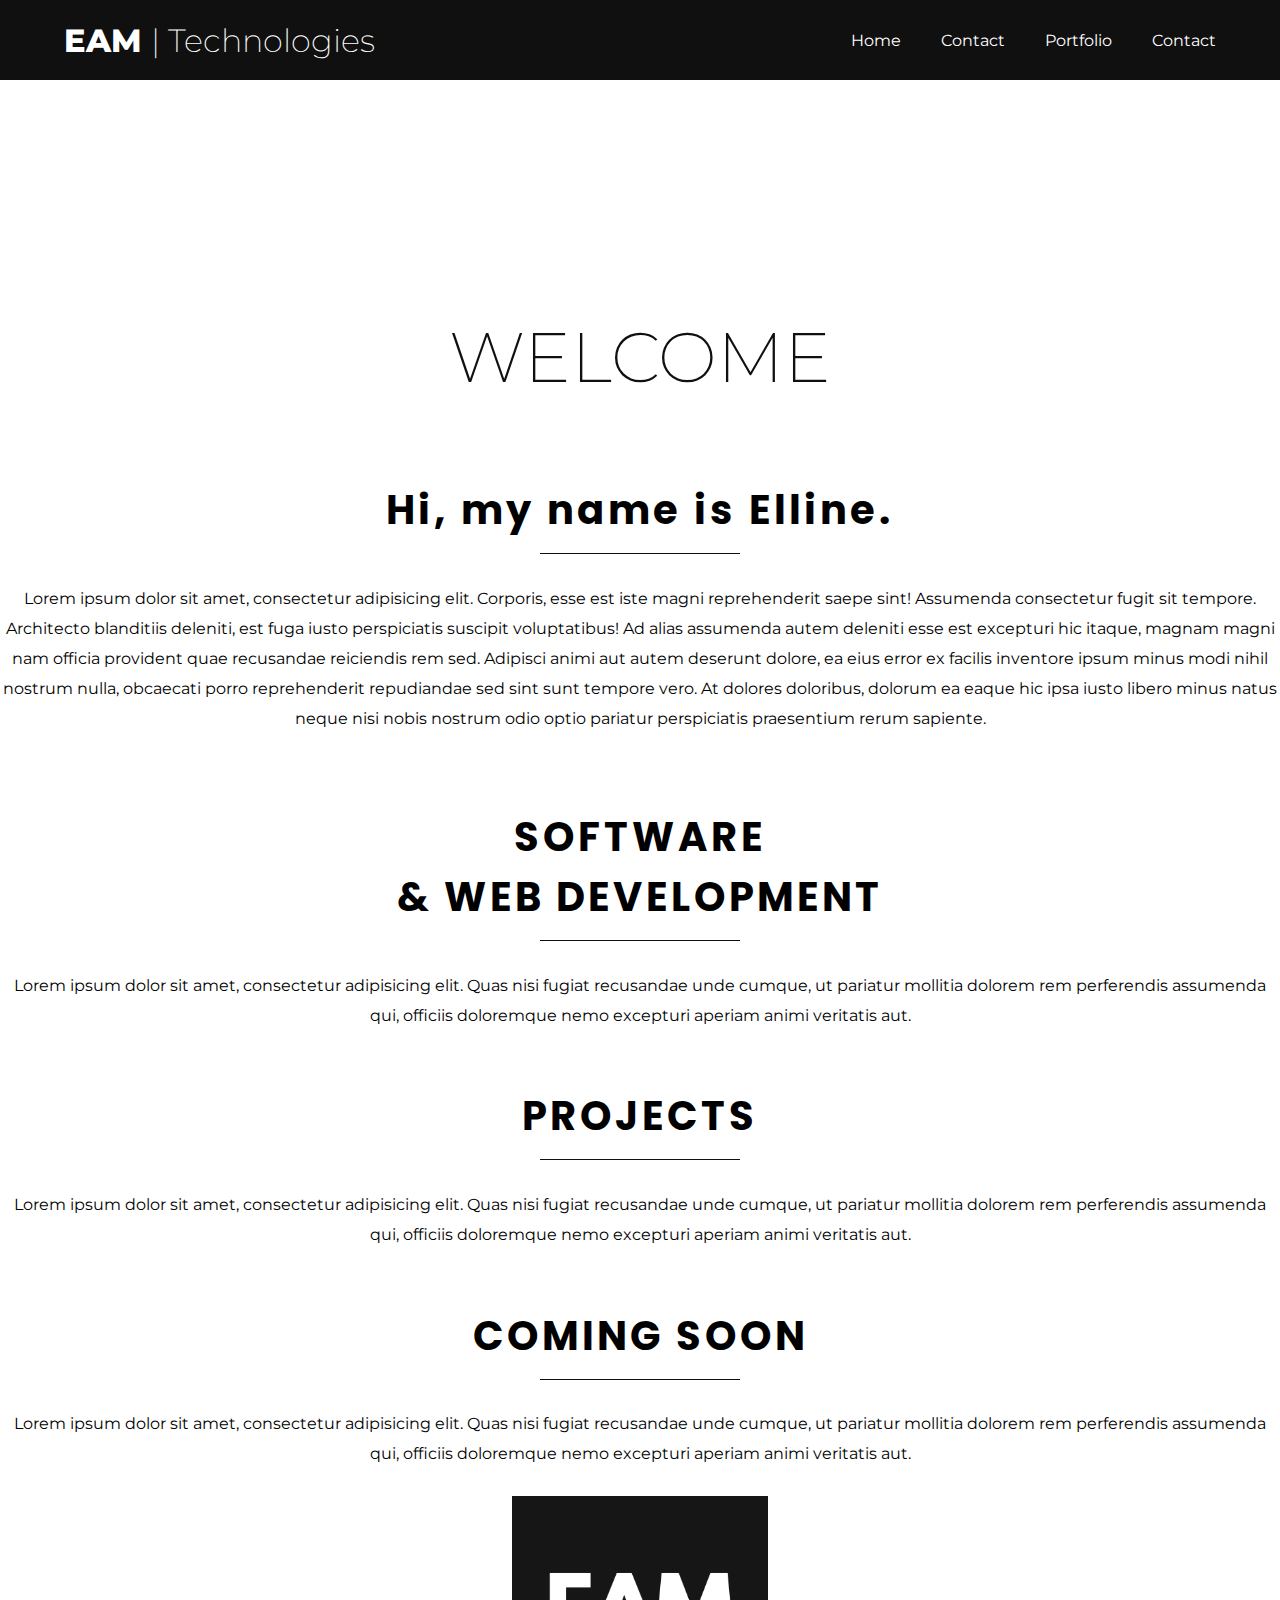
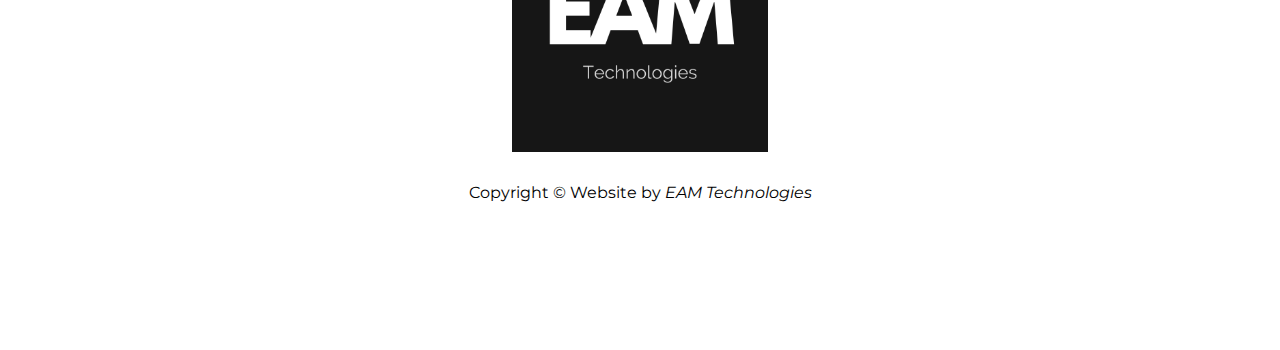
<file: index.html>
<!DOCTYPE html>
<html lang="en">
    <head>
        <meta charset="UTF-8">
        <meta http-equiv="X-UA-Compatible" content="IE=edge">
        <meta name="viewport" content="width=device-width, initial-scale=1.0">
        <link href="https://fonts.googleapis.com/css?family=Montserrat:400,800" rel="stylesheet">
        <link href="https://fonts.googleapis.com/css2?family=Poppins:wght@300;400;600;700&display=swap" rel="stylesheet">
        <link href="https://fonts.googleapis.com/css2?family=Monsieur+La+Doulaise&family=Montserrat:wght@100&display=swap" rel="stylesheet">
        <link rel="stylesheet" type="text/css" href="style.css">        
        <title></title>
    </head>
     <body>
            <div class="header">
                <div class="inner_header">
                    <div class="logo_container">
                        <h1>EAM <span>| Technologies</span></h1>
                    </div>
                    <ul class="navigation">
                         <a><li>Home</li></a>
                         <a><li>Contact</li></a>
                         <a><li>Portfolio</li></a>
                         <a><li>Contact</li></a>
                    </ul>
                </div>
            </div>
            <!-- <h1>Elline Medrano</h1>
            <h2>Software & Web Developer</h2> -->
         <div class="banner-area">
                <h2>WELCOME</h2>
            </div>
            <div class="content-area">
                <div class="wrapper">
                    <h2>Hi, my name is Elline.</h2>
                    <span class="divider"></span>
                    <p>Lorem ipsum dolor sit amet, consectetur adipisicing elit. Corporis, esse est iste magni reprehenderit saepe sint! Assumenda consectetur fugit sit tempore. Architecto blanditiis deleniti, est fuga iusto perspiciatis suscipit voluptatibus! Ad alias assumenda autem deleniti esse est excepturi hic itaque, magnam magni nam officia provident quae recusandae reiciendis rem sed. Adipisci animi aut autem deserunt dolore, ea eius error ex facilis inventore ipsum minus modi nihil nostrum nulla, obcaecati porro reprehenderit repudiandae sed sint sunt tempore vero. At dolores doloribus, dolorum ea eaque hic ipsa iusto libero minus natus neque nisi nobis nostrum odio optio pariatur perspiciatis praesentium rerum sapiente.</p>
                        <section>
                            <br> 
                            <h2>SOFTWARE <br> & WEB DEVELOPMENT </h2>
                            <span class="divider"></span>
                            <p>Lorem ipsum dolor sit amet, consectetur adipisicing elit. Quas nisi fugiat recusandae unde cumque, ut pariatur mollitia dolorem rem perferendis assumenda qui, officiis doloremque nemo excepturi aperiam animi veritatis aut.</p>
                        </section>
                        <section>
                            <h2>PROJECTS</h2>
                            <span class="divider"></span>
                            <p>Lorem ipsum dolor sit amet, consectetur adipisicing elit. Quas nisi fugiat recusandae unde cumque, ut pariatur mollitia dolorem rem perferendis assumenda qui, officiis doloremque nemo excepturi aperiam animi veritatis aut.</p>
                        </section>
                        <article>
                            <h2>COMING SOON</h2>
                            <span class="divider"></span>
                            <p>Lorem ipsum dolor sit amet, consectetur adipisicing elit. Quas nisi fugiat recusandae unde cumque, ut pariatur mollitia dolorem rem perferendis assumenda qui, officiis doloremque nemo excepturi aperiam animi veritatis aut.</p>
                        </article>
                        <div class="logo_bottom">
                            <img src="EAM_logo.png"/>
                        </div>
                    <footer>
                        <p>Copyright © Website by <i>EAM Technologies</i> </p>
                    </footer>
                </div>
            </div>
        </div>
    </body>
</html>
</file>
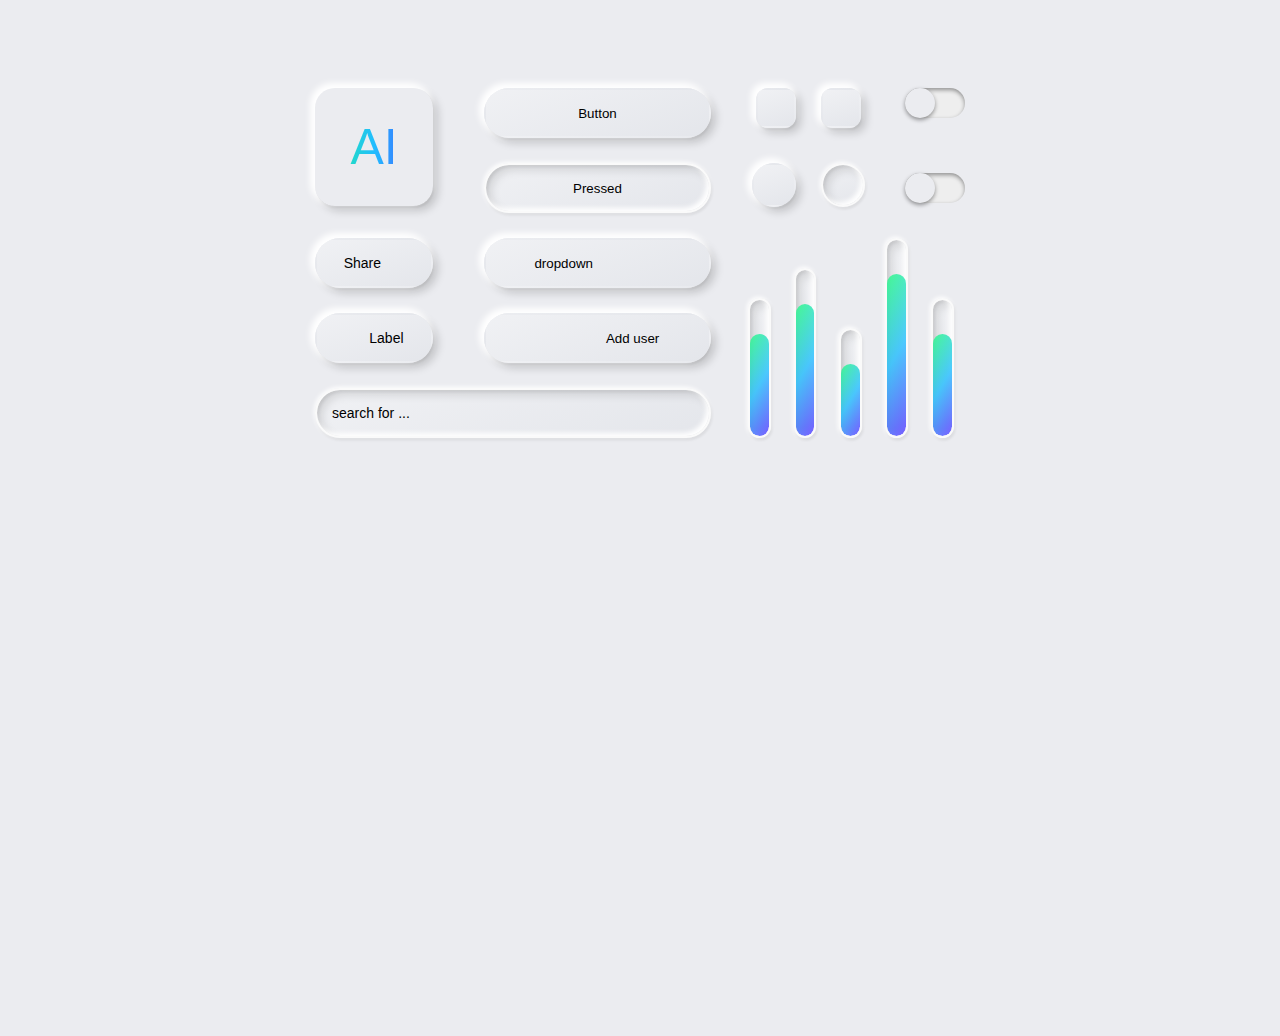
<file: inspo/neu_elements.html>
<!DOCTYPE html>
<html>
<head>
    <title>Neumorphism UI Design HTML CSS | Neumorphism Effect CSS | Neumorphism CSS</title>
    <meta name="viewport" content="width=device-width, initial-scale=1.0">
    <link rel="stylesheet" href="https://cdnjs.cloudflare.com/ajax/libs/font-awesome/5.15.1/css/all.min.css" integrity="sha512-+4zCK9k+qNFUR5X+cKL9EIR+ZOhtIloNl9GIKS57V1MyNsYpYcUrUeQc9vNfzsWfV28IaLL3i96P9sdNyeRssA==" crossorigin="anonymous" />
    <link rel="stylesheet" href="neu_elementsstyle.css">
</head>
<body>
  <div class="grid"> 
    <div class="logo">
      <div class="btn--square morph">AI</div>
    </div>
  
    <div class="btn-off">
      <button class="btn morph">Button</button>
    </div>
  
    <div class="btn-act">
      <button class="btn morph active">Pressed</button>
    </div>
  
    <div class="btn-drop">
      <button class="btn morph">dropdown
        <i class="fas fa-chevron-down"></i>
      </button>
    </div>
  
    <div class="btn-user">
      <button class="btn morph">
        <i class="fas fa-user-plus"></i>
        Add user</button>
    </div>
  
    <div class="btn-i-1">
      <button class="btn--icon morph">
        <i class="fas fa-arrow-left"></i>
      </button>
    </div>
  
    <div class="btn-i-2">
      <button class="btn--icon morph">
        <i class="fas fa-arrow-right"></i>
      </button>
    </div>
  
    <div class="btn-r-1">
      <div class="btn--icon btn--icon--rounded morph">
        <i class="far fa-circle"></i>
      </div>
    </div>
  
    <div class="btn-r-2">
      <div class="btn--icon btn--icon--rounded morph active">
        <i class="far fa-dot-circle"></i>
      </div>
    </div>
  
    <div class="switch-o">
      <input type="checkbox" class="ios-checkbox" id="switch-a" />
      <label for="switch-a"></label>
    </div>
  
    <div class="switch-a">
      <input type="checkbox" class="ios-checkbox" id="switch-o" />
      <label for="switch-o"></label>
    </div>
  
    <div class="btn-sm-1">
      <div class="btn btn--sm morph">Share
        <i class="fas fa-share-alt"></i>
      </div>
    </div>
  
    <div class="btn-sm-2">
      <div class="btn btn--sm morph">
        <i class="fas fa-map-marker-alt"></i>
        Label</div>
    </div>
  
    <div class="search">
      <div class="btn morph active">
        search for ...
        <i class="fas fa-search"></i>
      </div>
    </div>
  
    <div class="chart">
      <ul class="chart--grid">
        <li class="chart--item chart--item--1 morph active">
          <div class="chart--item--inner"></div>
        </li>
        <li class="chart--item chart--item--2 morph active">
          <div class="chart--item--inner"></div>
        </li>
        <li class="chart--item chart--item--3 morph active">
          <div class="chart--item--inner"></div>
        </li>
        <li class="chart--item chart--item--4 morph active">
          <div class="chart--item--inner"></div>
        </li>
        <li class="chart--item chart--item--5 morph active">
          <div class="chart--item--inner"></div>
        </li>
      </ul>
    </div>  
  </div>
</body>
</html>
</file>
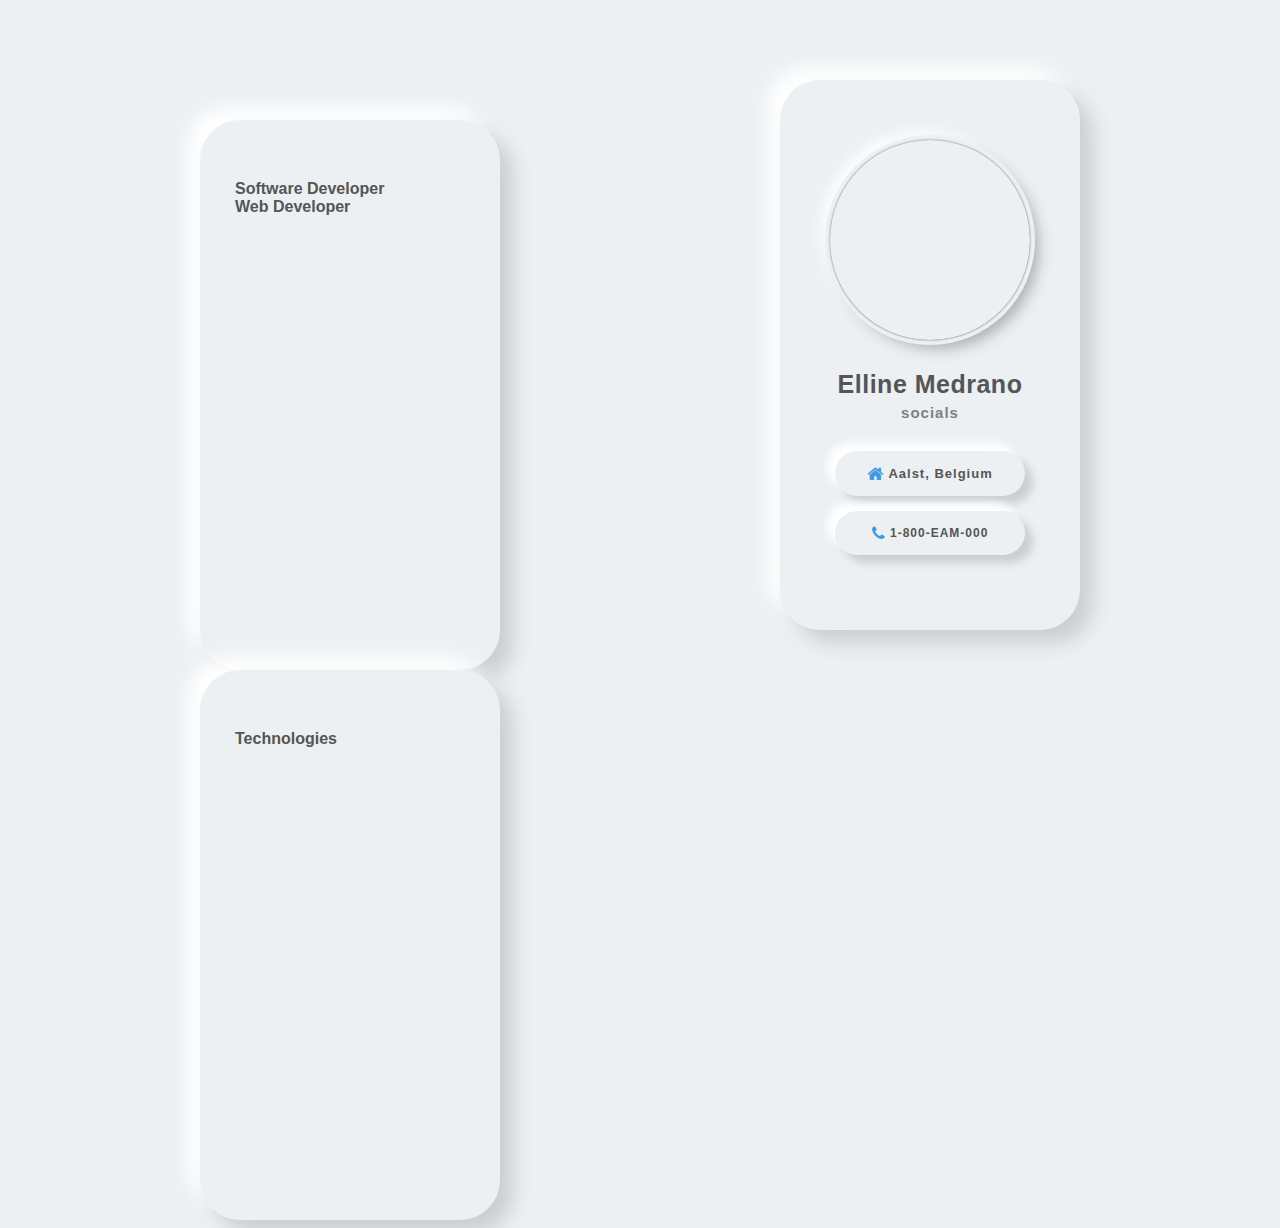
<file: web_portfolio_2/version2.html>
<!DOCTYPE html>
<html>
<head>
    <title>ver2</title>
    <meta name="viewport" content="width=device-width, initial-scale=1.0">
    <link rel="stylesheet" href="https://cdnjs.cloudflare.com/ajax/libs/font-awesome/5.15.1/css/all.min.css" integrity="sha512-+4zCK9k+qNFUR5X+cKL9EIR+ZOhtIloNl9GIKS57V1MyNsYpYcUrUeQc9vNfzsWfV28IaLL3i96P9sdNyeRssA==" crossorigin="anonymous" />
    <link rel="stylesheet" href="version2style.css">
    <link rel="stylesheet" href="https://cdnjs.cloudflare.com/ajax/libs/font-awesome/4.7.0/css/font-awesome.min.css">
</head>
<body>
 
<section id="left">
    <div class="phoneboxleft">
        <div class="title">Software Developer<div>
        <div class="sub-title">Web Developer<div>
    

    </div>
</section>

<section id="center">
    <div class="phoneboxcenter">
        <div class="logo"><div></div>
        <div class="name">Elline Medrano<div>
            <div class="socials">socials<div>

            <div class="fieldscenter">
        <div class="location" ><i class="fa fa-home fa-lg" style="color:#4299E1"></i> Aalst, Belgium</div>
        <div class="contact"><i class="fa fa-phone fa-lg" style="color:#4299E1"></i> 1-800-EAM-000</div>
            </div>

        </div>
    </div>
</section>

<section id="right">
    <div class="phoneboxright">
        <div class="title">Technologies<div>
    </div>
</section>
</body>
</html>
</file>
<file: style.css>
*{
    margin: 0;
    padding: 0;
    list-style: none;
    text-decoration: none;
}

.header{
    position: fixed;
    width: 100%;
    height: 80px;
    display: block;
    background-color: #101010;
}

.inner_header{
    width: 90%;
    height: 100%;
    display: block;
    margin: 0 auto;

}

.logo_container{
    height: 100%;
    display: table;
    float: left;
}

.logo_container h1{
    color: white;
    height: 100%;
    display: table-cell;
    vertical-align: middle;
    font-family: 'Montserrat';
    font-size: 32px;
    font-weight: 800;
}

.logo_container h1 span{  
    font-weight: 200;
}

.navigation{
    float: right;
    height: 100%;
}

.navigation a{
    height: 100%;
    display: table;
    float: left;
    padding: 0px 20px;
}

.navigation a:last-child{
    padding-right: 0;
}

.navigation a li{
    display: table-cell;
    vertical-align: middle;
    height: 100%;
    color: white;
    font-family: 'Montserrat';
    font-size: 16px;
}

body{
    text-align: center ;
}

.divider{
    width: 200px;
    height: 1px;
    background-color: #101010;
    display: inline-block;
}

.banner-area {
	width: 100%;
	height: 500px;
	position: fixed;
	top: 80px;
	background-image: url(https://images.pexels.com/photos/3184450/pexels-photo-3184450.jpeg?cs=srgb&dl=pexels-fauxels-3184450.jpg&fm=jpg);
	-webkit-background-size: cover;
	background-size: cover;
    background-position: center center;
    text-align: center;
    line-height: 350px;
    text-shadow: 5px 5px 10px white;
}

.banner-area h2 {
	padding-top: 8%;
    font-size: 70px;
    font-weight: 200;
	font-family: 'Montserrat';
	color:#101010;
}

.content-area {
	width: 100%;
	position: relative;
	top: 450px;
	background: white;
	height: 1500px;
}

.content-area h2 {
    font-family: poppins;
	letter-spacing: 4px;
	padding-top: 30px;
	font-size: 40px;
	margin: 0;
}

.content-area p {
	padding: 2% 0px;
	font-family: 'Montserrat';
	line-height: 30px;
}

.logo_bottom img{
    width: 20%;
    margin: 1px auto;
    display: block;
}
</file>
<file: inspo/neu_elementsstyle.css>
html {
    font-size: 62.5%;
  }
  
  body {
    background: #ebecf0;
    font-family: "montserrat", sans-serif;
    position: relative;
    padding: 6rem;
    min-height: 100vh;
    font-size: 14px;
    font-weight:500; 
  }
   
  i {
    font-size: 1.4rem;
  }
  
  .grid {
    margin: 0 auto;
    margin-top: 2rem;
    max-width: 300px;
    min-width: 250px;
    display: grid;
    grid-gap: 2rem;
    grid-template-rows: repeat(13, 1fr);
    grid-template-columns: repeat(4, 1fr);
    grid-template-areas: "log log bti1 bti2" "log log btr1 btr2" "bs1 bs1 swio swio" "bs2 bs2 swia swia" "bt1 bt1 bt1 bt1" "bt2 bt2 bt2 bt2" "bt3 bt3 bt3 bt3" "bt4 bt4 bt4 bt4" "sea sea sea sea" "char char char char" "char char char char" "char char char char";
  }
  @media only screen and (min-width: 600px) {
    .grid {
      grid-gap: 2.5rem;
      max-width: 650px;
      min-width: 500px;
      grid-template-rows: repeat(6, 1fr);
      grid-template-columns: repeat(8, minmax(min-content, 1fr));
      grid-template-areas: "log log bt1 bt1 bt1 bti1 bti2 swio" "log log bt2 bt2 bt2 btr1 btr2 swia" "bs1 bs1 bt3 bt3 bt3 char char char" "bs2 bs2 bt4 bt4 bt4 char char char" "sea sea sea sea sea char char char";
  }
  .grid > * {
    display: flex;
    justify-content: center;
    min-width: 4rem;
    min-height: 4rem;
  }
  .grid > * > * {
    display: flex;
    width: 100%;
    align-items: center;
    justify-content: space-around;
  }
  .grid .logo {
    grid-area: log;
    justify-content: left;
  }
  .grid .btn-off {
    grid-area: bt1;
  }
  .grid .btn-act {
    grid-area: bt2;
  }
  .grid .btn-i-1 {
    grid-area: bti1;
    justify-content: right;
  }
  .grid .btn-i-2 {
    grid-area: bti2;
    justify-content: left;
  }
  .grid .btn-r-1 {
    grid-area: btr1;
    justify-content: right;
  }
  .grid .btn-r-2 {
    grid-area: btr2;
    justify-content: left;
  }
  .grid .switch-o {
    grid-area: swio;
  }
  .grid .switch-o > * {
    justify-content: center;
    align-items: center;
  }
  .grid .switch-a {
    grid-area: swia;
    justify-content: center;
    align-items: center;
  }
  .grid .btn-sm-1 {
    grid-area: bs1;
    justify-content: left;
  }
  .grid .btn-sm-2 {
    grid-area: bs2;
    justify-content: left;
  }
  .grid .btn-drop {
    grid-area: bt3;
  }
  .grid .btn-user {
    grid-area: bt4;
  }
  .grid .search {
    grid-area: sea;
  }
  .grid .search > * {
    justify-content: space-between;
  }
  .grid .chart {
    grid-area: char;
  }
  .grid .chart > * {
    align-content: flex-end;
  } 
  
  .morph {
    border: 2px solid transparent;
    background: linear-gradient(160deg, #f0f1f4 0%, #e4e6eb 100%);
    box-shadow: -3px -3px 6px 2px #ffffff, 5px 5px 8px 0px rgba(0, 0, 0, 0.17), 1px 2px 2px 0px rgba(0, 0, 0, 0.1);
    transition: 0.1s;
  }
  .morph.active, 
  .morph:focus {
    border: 2px solid #fafafa;
    outline:none;
    box-shadow: inset -3px -3px 5px 0px #ffffff, -1px -1px 4px 0px #ffffff, inset 5px 5px 10px 0px rgba(0, 0, 0, 0.12), inset 2px 2px 3px 0px rgba(0, 0, 0, 0.07), 1px 2px 3px 0px rgba(0, 0, 0, 0.1);
  }
  .btn {
    padding: 1.5rem;
    border-radius: 5rem;
    text-align: center;
  }
  .btn--square {
    width: 11.4rem;
    height: 11.4rem;
    min-width: 11.4rem;
    border-radius: 2rem;
    font-size: 5rem;
    -webkit-background-clip: text;
    color: transparent;
    background-image: linear-gradient(90deg, #22ff82, #21bdff, #5433ff);
  }
  .btn--sm {
    max-width: 8.4rem;
    min-width: 8.4rem;
  }
  .btn--icon {
    width: 4rem;
    height: 4rem;
    max-width: 4rem;
    max-height: 4rem;
    border-radius: 1.2rem;
  }
  .btn--icon--rounded {
    border-radius: 100%;
  }
  
  .chart--grid {
    list-style: none;
    padding: 0;
    margin: 0;
    height: 100%;
  }
  .chart--item {
    width: 10%;
    height: 100%;
    border: 1px solid #fff;
    border-radius: 2rem;
    padding-top: 15%;
    box-sizing: border-box;
    overflow: hidden;
    z-index: 1;
    align-self: flex-end;
  }
  .chart--item--inner {
    background-image: linear-gradient(120deg, #22ff82, #21bdff, #5433ff);
    border-radius: 2rem;
    height: 100%;
    opacity: 0.8;
  }
  .chart--item--1 {
    height: 70%;
  }
  .chart--item--2 {
    height: 85%;
  }
  .chart--item--3 {
    height: 55%;
  }
  .chart--item--4 {
    height: 100%;
  }
  .chart--item--5 {
    height: 70%;
  }
  
  input[type="checkbox"].ios-checkbox {
    display: none;
  }
  input[type="checkbox"].ios-checkbox + label {
    position: relative;
    display: inline-block;
    cursor: pointer;
    width: 60px;
    height: 30px;
  }
  input[type="checkbox"].ios-checkbox + label:before, 
  input[type="checkbox"].ios-checkbox + label:after {
    content: "";
    position: absolute;
    top: 0;
    left: 0;
    height: 30px;
    border-radius: 60px;
    -moz-transition: all 0.2s ease;
    -o-transition: all 0.2s ease;
    -webkit-transition: all 0.2s ease;
    transition: all 0.2s ease;
  }
  input[type="checkbox"].ios-checkbox + label:before {
    background-color: #eeeeee;
    width: 60px;
    -moz-box-shadow: inset 0 2px 4px rgba(0, 0, 0, 0.4);
    -webkit-box-shadow: inset 0 2px 4px rgba(0, 0, 0, 0.4);
    box-shadow: inset 0 2px 4px rgba(0, 0, 0, 0.4);
  }
  input[type="checkbox"].ios-checkbox + label:after {
    width: 30px;
    background-color: #ebecf0;
    -moz-box-shadow: 0 2px 4px rgba(0, 0, 0, 0.4);
    -webkit-box-shadow: 0 2px 4px rgba(0, 0, 0, 0.4);
    box-shadow: 0 2px 4px rgba(0, 0, 0, 0.4);
  }
  input[type="checkbox"].ios-checkbox:checked + label:before {
    background: linear-gradient(120deg, #22ff82, #21bdff, #5433ff);
  }
  input[type="checkbox"].ios-checkbox:checked + label:after {
    left: 30px;
  }
  
}
</file>
<file: web_portfolio_2/version2style.css>
*{
    box-sizing: border-box;
}
 
body{
    padding-top: 7rem;
    font-family: 'Lato', sans-serif;
    font-weight: 700;
    display: flex;
    align-items: center;
    flex-wrap: wrap;
    justify-content:space-between;
    padding-left: 12rem;
    padding-right: 12rem;
    color: #555;
    background: #ecf0f3;
}

.phoneboxcenter{
    margin-top: -5rem;
    width: 100vw;
    overflow: hidden;
    width: 300px;
    height: 550px;
    padding: 60px 35px 35px 35px;
    border-radius: 40px;
    background: #ecf0f3;
    box-shadow:  13px 13px 20px #cbced1,
                    -13px -13px 20px #ffffff;
}

.phoneboxleft{
    margin: 0;
    height: 100vh;
    width: 100vw;
    overflow: hidden;

    width: 300px;
    height: 550px;
    padding: 60px 35px 35px 35px;
    border-radius: 40px;
    background: #ecf0f3;
    box-shadow:  13px 13px 20px #cbced1,
                    -13px -13px 20px #ffffff;
}

.phoneboxright{
    margin: 0;
    height: 100vh;
    width: 100vw;
    overflow: hidden;

    width: 300px;
    height: 550px;
    padding: 60px 35px 35px 35px;
    border-radius: 40px;
    background: #ecf0f3;
    box-shadow:  13px 13px 20px #cbced1,
                    -13px -13px 20px #ffffff;
}

.logo{
    background: url("https://scontent-bru2-1.xx.fbcdn.net/v/t1.6435-9/138185860_3778448282201563_3721843752358538713_n.jpg?_nc_cat=110&ccb=1-3&_nc_sid=09cbfe&_nc_ohc=KTYL-aQSEegAX8XGwx3&_nc_ht=scontent-bru2-1.xx&oh=86fea9c0f42b74c0389185b6a777dd21&oe=60A9F90E");
    background-position: center;
    background-size: contain;
    width: 200px;
    height: 200px;
    border-radius: 50%;
    margin: 0 auto;
    box-shadow: 
    /* logo shadow */
    0px 0px 2px #5f5f5f,
    /* offset */
    0px 0px 0px 5px #ecf0f3,
    /* bottomright */
    8px 8px 15px #a7aaaf,
    /* topleft */
    -8px -8px 15px #ffffff;

}

.name{
    text-align: center;
    font-size: 25px;
    padding-top: 230px;
    letter-spacing: 0.5px;
}

.socials{
    text-align: center;
    font-size: 15px;
    padding-top: 5px;
    padding-bottom: 50px;
    letter-spacing: 1px;
    color: #808080;
    border: none;
    border-width: 5px;
}

.fieldscenter{
    width: 100%;
    padding-bottom: 5rem;
    padding: 15px 5px 5px 5px;
    color: #555;
}

.location{
    margin-top: 15px;
    margin-bottom: 15px;
    font-size:13px;
    font-family: 'Poppins',sans-serif;
    padding: 15px 30px;
    border:none;
    border-radius:4px;
    background-color: var(--bg-color);
    box-shadow: var(--nm);
    transition: box-shadow 0.3s ease-in-out;
    border-radius: 25px;
    box-shadow:  8px 8px 8px #cbced1,
                -8px -8px 8px #ffffff; 
   
}

.contact{
    font-size:12px;
    font-family: 'Poppins',sans-serif;
    padding:15px 30px;
    border:none;
    border-radius:4px;
    background-color: var(--bg-color);
    box-shadow: var(--nm);
    transition: box-shadow 0.3s ease-in-out;
    border-radius: 25px;
    box-shadow: 8px 8px 8px #cbced1,
                -8px -8px 8px #ffffff; 
    
}
</file>
